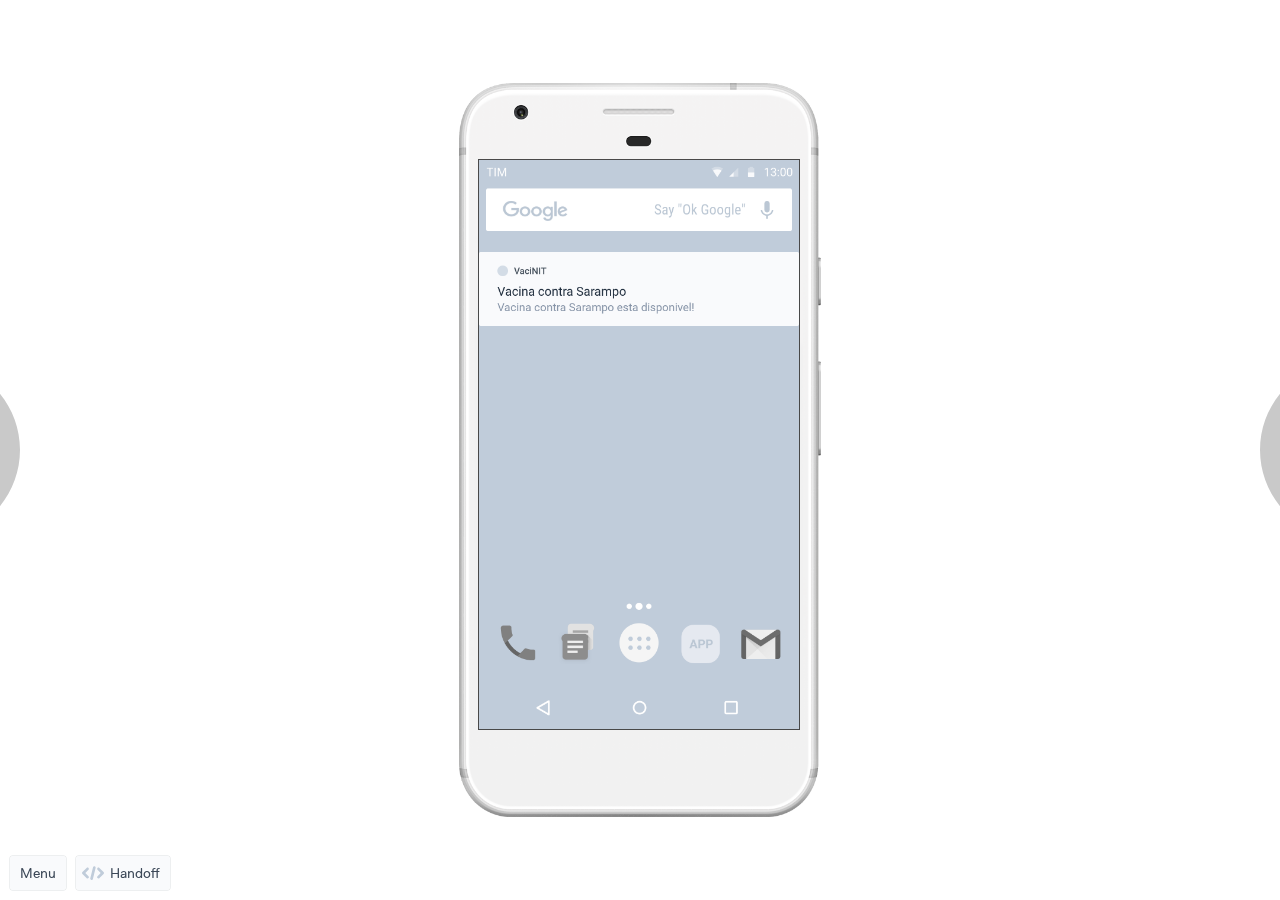
<file: index.html>
<html>
<head>
<meta charset="utf-8">
<meta name="robots" content="noindex,nofollow" />
<meta name="viewport" content="width=device-width, initial-scale=1, user-scalable=no, maximum-scale=1, minimum-scale=1">
<meta name="apple-mobile-web-app-capable" content="yes">
<meta name="apple-touch-fullscreen" content="yes">
<meta name="format-detection" content="telephone=no">
<meta name="mobile-web-app-capable" content="yes">


<script type="text/javascript" src="v2/polyfill.min.js"></script>
<link type="text/css" href="static/css/prototype.975cc58f1866a3a07d37.css" rel="stylesheet" />
<script type="text/javascript">
(function () {
    // Define if this is offline
    var offline = true;

    var trackerReady;

    

    window.MARVELAPP = {
      offline: offline,
      projectId: "3cc5j13",
      
        projectConfig: {},
        settings: {},
        currentUser: {},
      
      iOSApp: 0,
      role: "Owner",

      trackAsync: function(location, screenName) {
        
      }
    };
})();
</script>

<script type="text/javascript" src="data.js"></script></head>
<body>
  <div id="prototype"></div>
  
    <script type="text/javascript" src="static/manifest-bundle.aff1d4d6e86aba7bbafd.js" ></script>
    <script type="text/javascript" src="static/common-bundle.80c7ec2101693c42810d.js" ></script>
  
  <script type="text/javascript" src="static/prototype-bundle.975cc58f1866a3a07d37.js" ></script>
</body>
</html>
</file>
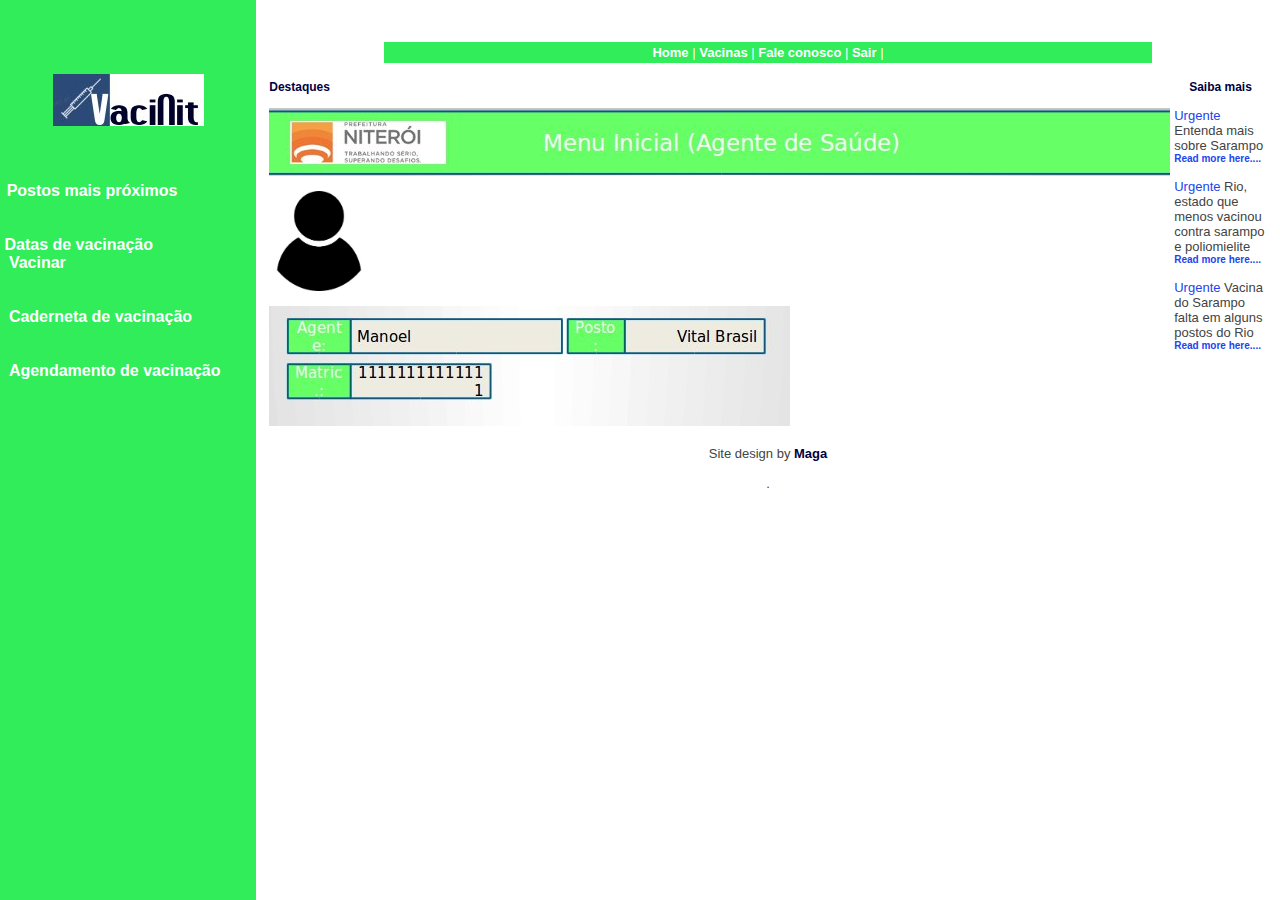
<file: VaciNit Web Agente de Saúde/cadvac.html>
<HTML>
<HEAD>

	<meta http-equiv="Content-Type" content="text/html; charset=utf-8">
	<title>VaciNit</title>
	<META name="robots" content="index, follow">
 
<style type="text/css">
	body,td			{ font-family: arial, helvetica; color: #434343; font-size: 12px; }
	

	A:link			{ text-decoration: none; color: #2244ee; }
	A:visited		{ text-decoration: none; color: #2244ee; }
	A:hover			{ text-decoration: underline; }

	.hidden			{ font-size: 8px; font-weight: bold; color: #ffffff; }
	A:link.hidden		{ text-decoration: none; color: #ffffff; }
	A:visited.hidden	{ text-decoration: none; color: #ffffff; }
	A:hover.hidden		{ text-decoration: none; color: #ffffff; }

	.small			{ font-size: 10px; }

	.emph			{ font-weight: bold; }
</style>


</HEAD>

<BODY BGCOLOR="FFFFFF" TEXT="000000" LINK="0000FF" VLINK="0000FF" Marginwidth=0 marginheight=0 leftmargin=0 topmargin=0>


<TABLE BORDER=0 height=100% WIDTH=100% BORDER=0 CELLPADDING=0 CELLSPACING=0>
<TR>

<TD VALIGN=top BGCOLOR=#30ED59 width=20%>

<!--    ---------------- Lateral ---------------    -->
<FONT SIZE=6 COLOR=WHITE><B>
<BR><BR>

<CENTER><img src="logo.jpg"/> <BR>
</cENTER>
</B></FONT>

<BR><BR>

<FONT COLOR=White>

<BR><BR>

&nbsp; <FONT SIZE=3><A HREF="postos.htm"><FONT COLOR=WHITE><B>Postos mais próximos</B></FONT></A><BR>

<BR><BR>

&nbsp;<FONT SIZE=3><A HREF=""><FONT COLOR=WHITE><B>Datas de vacinação</B></FONT></A><BR>

&nbsp; <A HREF="vacinar.htm"><FONT COLOR=WHITE><B>Vacinar</B></FONT></A><BR>
<BR><BR>
&nbsp; <A HREF=""><FONT COLOR=WHITE><B>Caderneta de vacinação</B></FONT></A><BR>
<BR><BR>
&nbsp; <A HREF=""><FONT COLOR=WHITE><B>Agendamento de vacinação</B></FONT></A><BR>
<BR><BR>

</FONT>


<!--    ---------------- final aba lateral ---------------    -->

</TD>


<TD VALIGN=top width=80%>

<!--    ---------------- Centro ---------------    -->



<BR><BR>

<BR>
<!--    ---------------- link do topo ---------------    -->

<TABLE BORDER=0 WIDTH=75% ALIGN=CENTER BGCOLOR=#30ED59>
<TR><TD><CENTER><FONT COLOR=WHITE size=2>

<A HREF="vacinitindex.htm"><FONT SIZE=2 COLOR=WHITE><B>Home</B></FONT></A> | 
<A HREF="http://portalarquivos2.saude.gov.br/images/pdf/2018/julho/11/Calendario-de-Vacinacao-2018.pdf"><FONT SIZE=2 COLOR=WHITE><B>Vacinas</B></FONT></A> | 
<A HREF="contatos.htm"><FONT SIZE=2 COLOR=WHITE><B>Fale conosco</B></FONT></A> | 
<A HREF=""><FONT SIZE=2 COLOR=WHITE><B>Sair</B></FONT></A> | 

</FONT></CENTER></TD></TR>
</TABLE>

<BR>

<TABLE BORDER=0 WIDTH=98% ALIGN=CENTER>
<TR>

<TD VALIGN=top Width=75%>

<FONT COLOR=000040><B>Destaques</B></FONT><BR><BR>

<FONT SIZE=2>

<img src="banerfornage.jpg">
<BR><BR>

<img src="foto.jpg" height="100" width="100">
<BR><BR>

<img src="FORMAD.jpg">

<BR><BR>

</FONT>

</TD>

<TD VALIGN=top width=20%>
<CENTER><FONT COLOR=000040><B>Saiba mais</B></FONT></CENTER><BR>

<FONT SIZE=2>

<A HREF="">Urgente</a> Entenda mais sobre Sarampo<BR>
<FONT SIZE=1><A HREF="https://g1.globo.com/bemestar/noticia/vacina-contra-sarampo-pode-ser-aplicada-em-adultos-e-criancas-entenda.ghtml"><B>Read more here....</B></A></FONT>
<BR><BR>

<A HREF="">Urgente</a> Rio, estado que menos vacinou contra sarampo e poliomielite<BR>
<FONT SIZE=1><A HREF="https://odia.ig.com.br/rio-de-janeiro/2018/08/5569048-rio-e-o-estado-que-menos-vacinou-contra-sarampo-e-poliomielite.html"><B>Read more here....</B></A></FONT>
<BR><BR>

<A HREF="">Urgente</a> Vacina do Sarampo falta em alguns postos do Rio<BR>
<FONT SIZE=1><A HREF="https://g1.globo.com/rj/rio-de-janeiro/noticia/2018/08/23/vacina-contra-o-sarampo-falta-em-alguns-postos-do-rio-saiba-quem-tem-prioridade-para-ser-imunizado.ghtml"><B>Read more here....</B></A></FONT>
<BR><BR>
</FONT>


</TD>

<TR></TABLE>








<CENTER>
<FONT SIZE=2>

<i></i>Site design by <FONT COLOR=000040><B>Maga</B></FONT><BR><BR><A HREF=""></a>.
</FONT>
</cENTER>

<DIV ALIGN=center class='hidden'>

</DIV>



</TD>

</TR>
</TABLE>


</BODY>
</HTML>
</file>
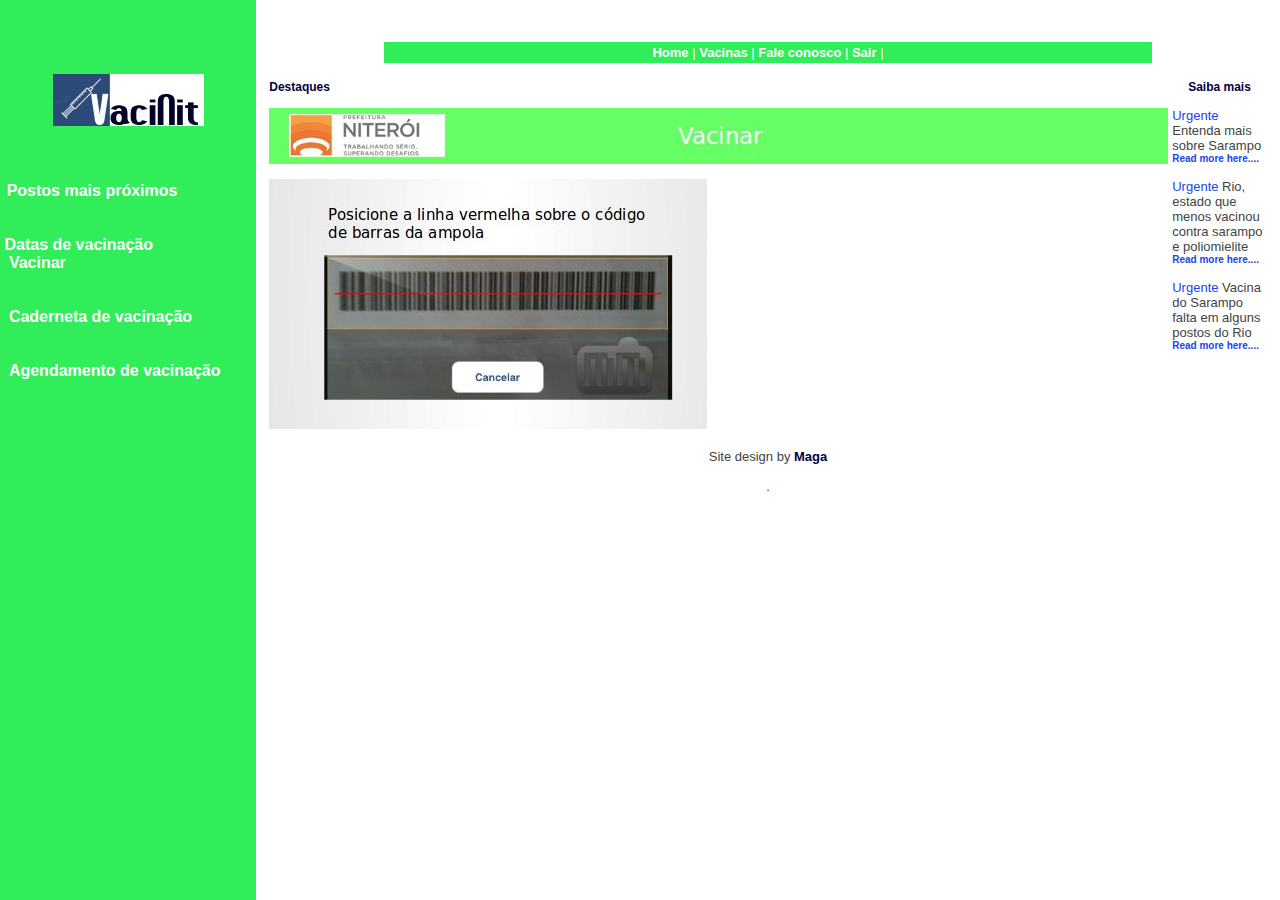
<file: VaciNit Web Agente de Saúde/registroampola.htm>
<HTML>
<HEAD>

	<meta http-equiv="Content-Type" content="text/html; charset=utf-8">
	<title>VaciNit</title>
	<META name="robots" content="index, follow">
 
<style type="text/css">
	body,td			{ font-family: arial, helvetica; color: #434343; font-size: 12px; }
	

	A:link			{ text-decoration: none; color: #2244ee; }
	A:visited		{ text-decoration: none; color: #2244ee; }
	A:hover			{ text-decoration: underline; }

	.hidden			{ font-size: 8px; font-weight: bold; color: #ffffff; }
	A:link.hidden		{ text-decoration: none; color: #ffffff; }
	A:visited.hidden	{ text-decoration: none; color: #ffffff; }
	A:hover.hidden		{ text-decoration: none; color: #ffffff; }

	.small			{ font-size: 10px; }

	.emph			{ font-weight: bold; }
</style>


</HEAD>

<BODY BGCOLOR="FFFFFF" TEXT="000000" LINK="0000FF" VLINK="0000FF" Marginwidth=0 marginheight=0 leftmargin=0 topmargin=0>


<TABLE BORDER=0 height=100% WIDTH=100% BORDER=0 CELLPADDING=0 CELLSPACING=0>
<TR>

<TD VALIGN=top BGCOLOR=#30ED59 width=20%>

<!--    ---------------- Lateral ---------------    -->
<FONT SIZE=6 COLOR=WHITE><B>
<BR><BR>

<CENTER><img src="logo.jpg"/> <BR>
</cENTER>
</B></FONT>

<BR><BR>

<FONT COLOR=White>

<BR><BR>

&nbsp; <FONT SIZE=3><A HREF="postos.htm"><FONT COLOR=WHITE><B>Postos mais próximos</B></FONT></A><BR>

<BR><BR>

&nbsp;<FONT SIZE=3><A HREF=""><FONT COLOR=WHITE><B>Datas de vacinação</B></FONT></A><BR>

&nbsp; <A HREF="vacinar.htm"><FONT COLOR=WHITE><B>Vacinar</B></FONT></A><BR>
<BR><BR>
&nbsp; <A HREF=""><FONT COLOR=WHITE><B>Caderneta de vacinação</B></FONT></A><BR>
<BR><BR>
&nbsp; <A HREF=""><FONT COLOR=WHITE><B>Agendamento de vacinação</B></FONT></A><BR>
<BR><BR>

</FONT>


<!--    ---------------- final aba lateral ---------------    -->

</TD>


<TD VALIGN=top width=80%>

<!--    ---------------- Centro ---------------    -->



<BR><BR>

<BR>
<!--    ---------------- link do topo ---------------    -->

<TABLE BORDER=0 WIDTH=75% ALIGN=CENTER BGCOLOR=#30ED59>
<TR><TD><CENTER><FONT COLOR=WHITE size=2>

<A HREF="vacinitindex.htm"><FONT SIZE=2 COLOR=WHITE><B>Home</B></FONT></A> | 
<A HREF="http://portalarquivos2.saude.gov.br/images/pdf/2018/julho/11/Calendario-de-Vacinacao-2018.pdf"><FONT SIZE=2 COLOR=WHITE><B>Vacinas</B></FONT></A> | 
<A HREF="contatos.htm"><FONT SIZE=2 COLOR=WHITE><B>Fale conosco</B></FONT></A> | 
<A HREF=""><FONT SIZE=2 COLOR=WHITE><B>Sair</B></FONT></A> | 

</FONT></CENTER></TD></TR>
</TABLE>

<BR>

<TABLE BORDER=0 WIDTH=98% ALIGN=CENTER>
<TR>

<TD VALIGN=top Width=75%>

<FONT COLOR=000040><B>Destaques</B></FONT><BR><BR>

<FONT SIZE=2>

<img src="vacinarqrban.jpg">
<BR><BR>


<A HREF="cadrotulo.htm"><img src="biprot.jpg">

<BR><BR>

</FONT>

</TD>

<TD VALIGN=top width=20%>
<CENTER><FONT COLOR=000040><B>Saiba mais</B></FONT></CENTER><BR>

<FONT SIZE=2>

<A HREF="">Urgente</a> Entenda mais sobre Sarampo<BR>
<FONT SIZE=1><A HREF="https://g1.globo.com/bemestar/noticia/vacina-contra-sarampo-pode-ser-aplicada-em-adultos-e-criancas-entenda.ghtml"><B>Read more here....</B></A></FONT>
<BR><BR>

<A HREF="">Urgente</a> Rio, estado que menos vacinou contra sarampo e poliomielite<BR>
<FONT SIZE=1><A HREF="https://odia.ig.com.br/rio-de-janeiro/2018/08/5569048-rio-e-o-estado-que-menos-vacinou-contra-sarampo-e-poliomielite.html"><B>Read more here....</B></A></FONT>
<BR><BR>

<A HREF="">Urgente</a> Vacina do Sarampo falta em alguns postos do Rio<BR>
<FONT SIZE=1><A HREF="https://g1.globo.com/rj/rio-de-janeiro/noticia/2018/08/23/vacina-contra-o-sarampo-falta-em-alguns-postos-do-rio-saiba-quem-tem-prioridade-para-ser-imunizado.ghtml"><B>Read more here....</B></A></FONT>
<BR><BR>
</FONT>


</TD>

<TR></TABLE>








<CENTER>
<FONT SIZE=2>

<i></i>Site design by <FONT COLOR=000040><B>Maga</B></FONT><BR><BR><A HREF=""></a>.
</FONT>
</cENTER>

<DIV ALIGN=center class='hidden'>

</DIV>



</TD>

</TR>
</TABLE>


</BODY>
</HTML>
</file>
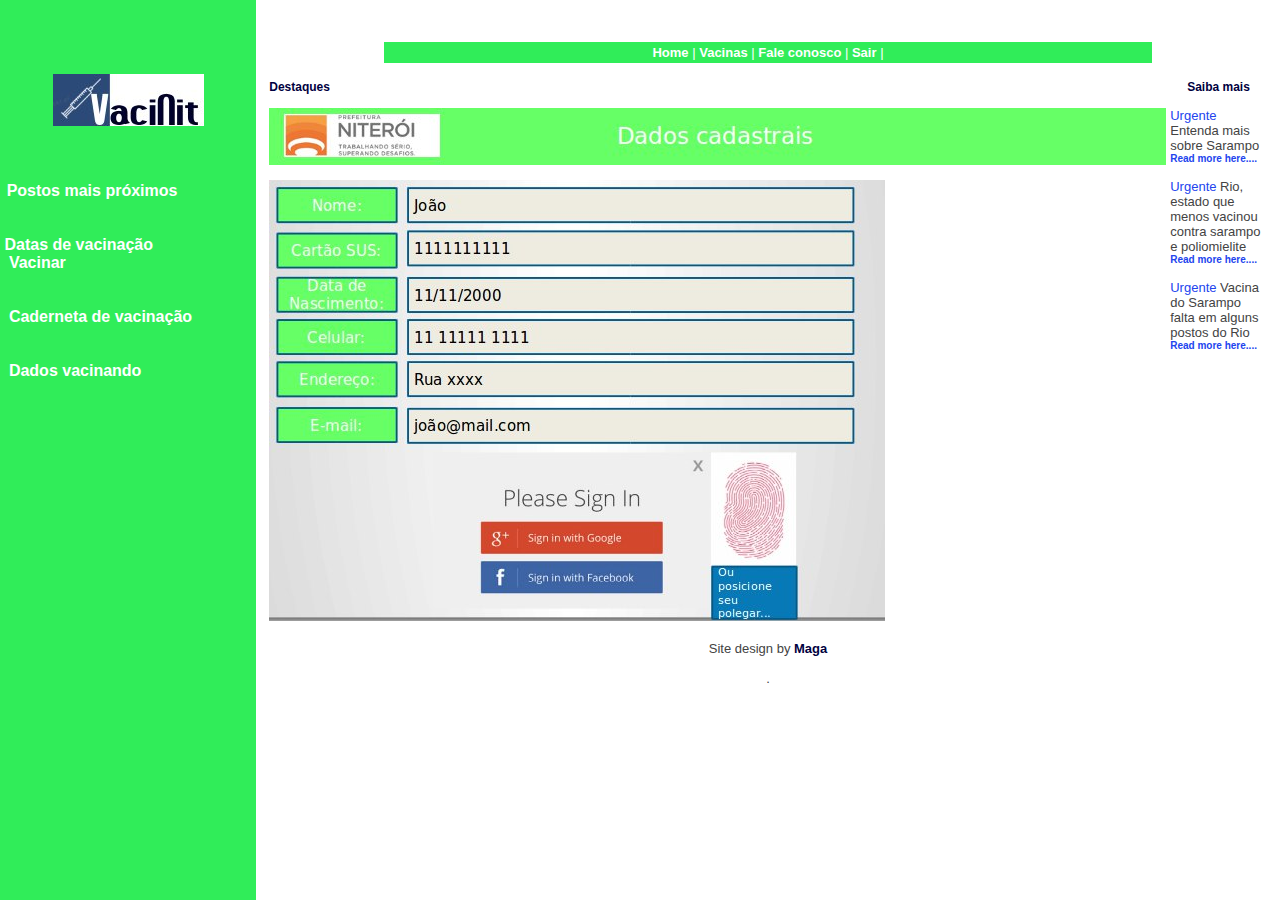
<file: VaciNit Web Agente de Saúde/Usuaimunidados.htm>
<HTML>
<HEAD>

	<meta http-equiv="Content-Type" content="text/html; charset=utf-8">
	<title>VaciNit</title>
	<META name="robots" content="index, follow">
 
<style type="text/css">
	body,td			{ font-family: arial, helvetica; color: #434343; font-size: 12px; }
	

	A:link			{ text-decoration: none; color: #2244ee; }
	A:visited		{ text-decoration: none; color: #2244ee; }
	A:hover			{ text-decoration: underline; }

	.hidden			{ font-size: 8px; font-weight: bold; color: #ffffff; }
	A:link.hidden		{ text-decoration: none; color: #ffffff; }
	A:visited.hidden	{ text-decoration: none; color: #ffffff; }
	A:hover.hidden		{ text-decoration: none; color: #ffffff; }

	.small			{ font-size: 10px; }

	.emph			{ font-weight: bold; }
</style>


</HEAD>

<BODY BGCOLOR="FFFFFF" TEXT="000000" LINK="0000FF" VLINK="0000FF" Marginwidth=0 marginheight=0 leftmargin=0 topmargin=0>


<TABLE BORDER=0 height=100% WIDTH=100% BORDER=0 CELLPADDING=0 CELLSPACING=0>
<TR>

<TD VALIGN=top BGCOLOR=#30ED59 width=20%>

<!--    ---------------- Lateral ---------------    -->
<FONT SIZE=6 COLOR=WHITE><B>
<BR><BR>

<CENTER><img src="logo.jpg"/> <BR>
</cENTER>
</B></FONT>

<BR><BR>

<FONT COLOR=White>

<BR><BR>

&nbsp; <FONT SIZE=3><A HREF="postos.htm"><FONT COLOR=WHITE><B>Postos mais próximos</B></FONT></A><BR>

<BR><BR>

&nbsp;<FONT SIZE=3><A HREF=""><FONT COLOR=WHITE><B>Datas de vacinação</B></FONT></A><BR>

&nbsp; <A HREF="vacinar.htm"><FONT COLOR=WHITE><B>Vacinar</B></FONT></A><BR>
<BR><BR>
&nbsp; <A HREF="cadecli.htm"><FONT COLOR=WHITE><B>Caderneta de vacinação</B></FONT></A><BR>
<BR><BR>
&nbsp; <A HREF="Usuaimunidados.htm"><FONT COLOR=WHITE><B>Dados vacinando</B></FONT></A><BR>
<BR><BR>

</FONT>


<!--    ---------------- final aba lateral ---------------    -->

</TD>


<TD VALIGN=top width=80%>

<!--    ---------------- Centro ---------------    -->



<BR><BR>

<BR>
<!--    ---------------- link do topo ---------------    -->

<TABLE BORDER=0 WIDTH=75% ALIGN=CENTER BGCOLOR=#30ED59>
<TR><TD><CENTER><FONT COLOR=WHITE size=2>

<A HREF="vacinitindex.htm"><FONT SIZE=2 COLOR=WHITE><B>Home</B></FONT></A> | 
<A HREF="http://portalarquivos2.saude.gov.br/images/pdf/2018/julho/11/Calendario-de-Vacinacao-2018.pdf"><FONT SIZE=2 COLOR=WHITE><B>Vacinas</B></FONT></A> | 
<A HREF="contatos.htm"><FONT SIZE=2 COLOR=WHITE><B>Fale conosco</B></FONT></A> | 
<A HREF=""><FONT SIZE=2 COLOR=WHITE><B>Sair</B></FONT></A> | 

</FONT></CENTER></TD></TR>
</TABLE>

<BR>

<TABLE BORDER=0 WIDTH=98% ALIGN=CENTER>
<TR>

<TD VALIGN=top Width=75%>

<FONT COLOR=000040><B>Destaques</B></FONT><BR><BR>

<FONT SIZE=2>

<img src="dadosvacinando.jpg">
<BR><BR>


<img src="cadastrovistosaude.jpg">

<BR><BR>

</FONT>

</TD>

<TD VALIGN=top width=20%>
<CENTER><FONT COLOR=000040><B>Saiba mais</B></FONT></CENTER><BR>

<FONT SIZE=2>

<A HREF="">Urgente</a> Entenda mais sobre Sarampo<BR>
<FONT SIZE=1><A HREF="https://g1.globo.com/bemestar/noticia/vacina-contra-sarampo-pode-ser-aplicada-em-adultos-e-criancas-entenda.ghtml"><B>Read more here....</B></A></FONT>
<BR><BR>

<A HREF="">Urgente</a> Rio, estado que menos vacinou contra sarampo e poliomielite<BR>
<FONT SIZE=1><A HREF="https://odia.ig.com.br/rio-de-janeiro/2018/08/5569048-rio-e-o-estado-que-menos-vacinou-contra-sarampo-e-poliomielite.html"><B>Read more here....</B></A></FONT>
<BR><BR>

<A HREF="">Urgente</a> Vacina do Sarampo falta em alguns postos do Rio<BR>
<FONT SIZE=1><A HREF="https://g1.globo.com/rj/rio-de-janeiro/noticia/2018/08/23/vacina-contra-o-sarampo-falta-em-alguns-postos-do-rio-saiba-quem-tem-prioridade-para-ser-imunizado.ghtml"><B>Read more here....</B></A></FONT>
<BR><BR>
</FONT>


</TD>

<TR></TABLE>








<CENTER>
<FONT SIZE=2>

<i></i>Site design by <FONT COLOR=000040><B>Maga</B></FONT><BR><BR><A HREF=""></a>.
</FONT>
</cENTER>

<DIV ALIGN=center class='hidden'>

</DIV>



</TD>

</TR>
</TABLE>


</BODY>
</HTML>
</file>
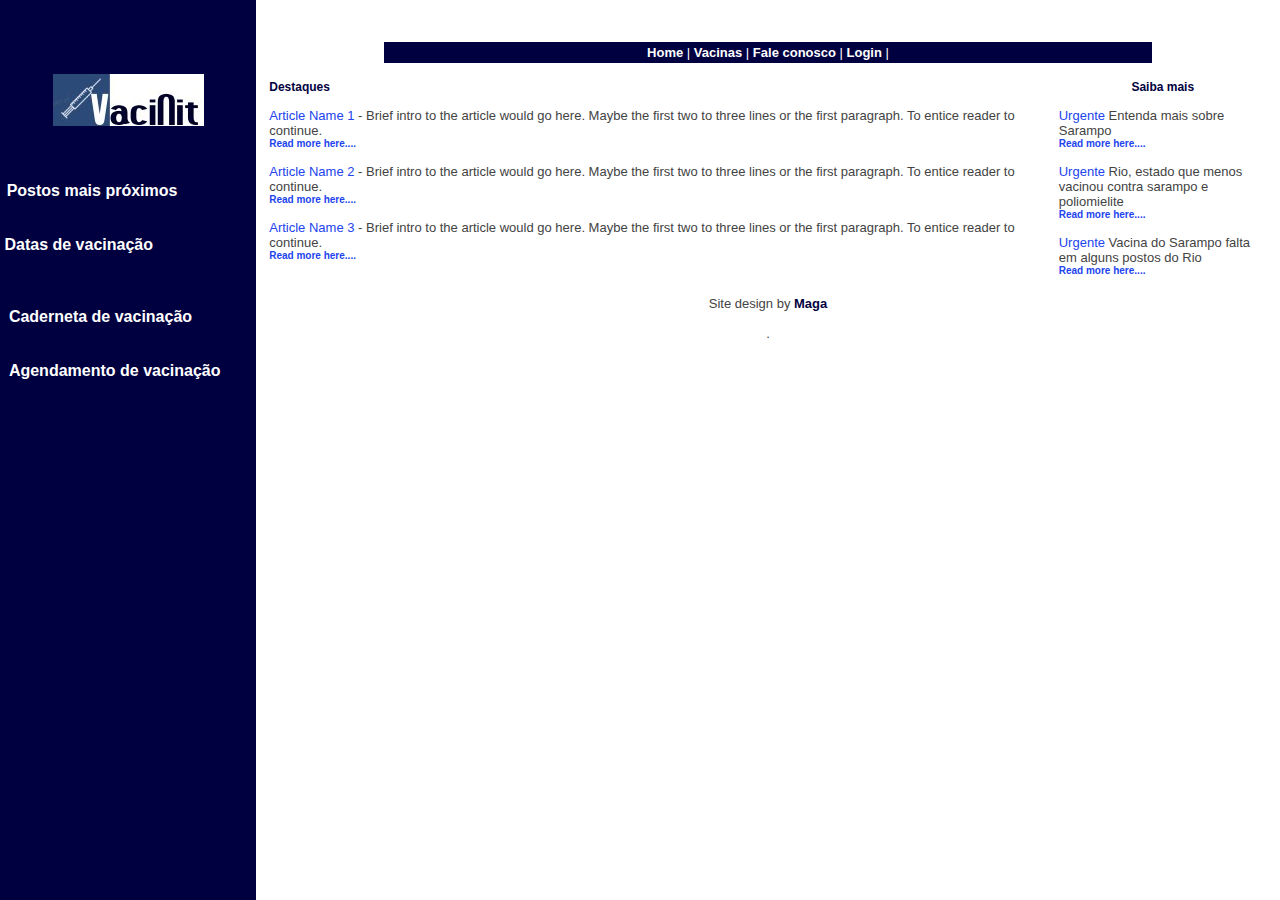
<file: VaciNit Web Cidadão/voluntas.htm>
<HTML>
<HEAD>

	<meta http-equiv="Content-Type" content="text/html; charset=utf-8">
	<title>VaciNit</title>
	<META name="description" content="Free template from FreeWebtemplates.com">
	<META name="keywords" content="Free template from FreeWebtemplates.com">
	<META name="revisit-after" content="7days">
	<META name="robots" content="index, follow">
 
<style type="text/css">
	body,td			{ font-family: arial, helvetica; color: #434343; font-size: 12px; }
	

	A:link			{ text-decoration: none; color: #2244ee; }
	A:visited		{ text-decoration: none; color: #2244ee; }
	A:hover			{ text-decoration: underline; }

	.hidden			{ font-size: 8px; font-weight: bold; color: #ffffff; }
	A:link.hidden		{ text-decoration: none; color: #ffffff; }
	A:visited.hidden	{ text-decoration: none; color: #ffffff; }
	A:hover.hidden		{ text-decoration: none; color: #ffffff; }

	.small			{ font-size: 10px; }

	.emph			{ font-weight: bold; }
</style>


</HEAD>

<BODY BGCOLOR="FFFFFF" TEXT="000000" LINK="0000FF" VLINK="0000FF" Marginwidth=0 marginheight=0 leftmargin=0 topmargin=0>


<TABLE BORDER=0 height=100% WIDTH=100% BORDER=0 CELLPADDING=0 CELLSPACING=0>
<TR>

<TD VALIGN=top BGCOLOR=#000040 width=20%>

<!--    ---------------- Lateral ---------------    -->
<FONT SIZE=6 COLOR=WHITE><B>
<BR><BR>

<CENTER><img src="logo.jpg"/> <BR>
</cENTER>
</B></FONT>

<BR><BR>

<FONT COLOR=White>

<BR><BR>

&nbsp; <FONT SIZE=3><A HREF="postos.htm"><FONT COLOR=WHITE><B>Postos mais próximos</B></FONT></A><BR>

<BR><BR>

&nbsp;<FONT SIZE=3><A HREF=""><FONT COLOR=WHITE><B>Datas de vacinação</B></FONT></A><BR>

&nbsp; <A HREF=""><FONT COLOR=WHITE><B></B></FONT></A><BR>
<BR><BR>
&nbsp; <A HREF=""><FONT COLOR=WHITE><B>Caderneta de vacinação</B></FONT></A><BR>
<BR><BR>
&nbsp; <A HREF=""><FONT COLOR=WHITE><B>Agendamento de vacinação</B></FONT></A><BR>
<BR><BR>

</FONT>



<!--    ---------------- final aba lateral ---------------    -->

</TD>


<TD VALIGN=top width=80%>

<!--    ---------------- CENTER SECTION ---------------    -->



<BR><BR>

<BR>
<!--    ---------------- TOP LINKS SECTION ---------------    -->

<TABLE BORDER=0 WIDTH=75% ALIGN=CENTER BGCOLOR=000040>
<TR><TD><CENTER><FONT COLOR=WHITE size=2>
<A HREF="vacinitindex"><FONT SIZE=2 COLOR=WHITE><B>Home</B></FONT></A> | 
<A HREF="http://portalarquivos2.saude.gov.br/images/pdf/2018/julho/11/Calendario-de-Vacinacao-2018.pdf"><FONT SIZE=2 COLOR=WHITE><B>Vacinas</B></FONT></A> | 
<A HREF="contatos.htm"><FONT SIZE=2 COLOR=WHITE><B>Fale conosco</B></FONT></A> | 
<A HREF=""><FONT SIZE=2 COLOR=WHITE><B>Login</B></FONT></A> | 
</FONT></CENTER></TD></TR>
</TABLE>

<BR>

<TABLE BORDER=0 WIDTH=98% ALIGN=CENTER>
<TR>

<TD VALIGN=top Width=75%>

<FONT COLOR=000040><B>Destaques</B></FONT><BR><BR>

<FONT SIZE=2>

<A HREF="">Article Name 1</a> - Brief intro to the article would go here.
Maybe the first two to three lines or the first paragraph. To entice reader to continue.<BR>
<FONT SIZE=1><A HREF=""><B>Read more here....</B></A></FONT>

<BR><BR>

<A HREF="">Article Name 2</a> - Brief intro to the article would go here.
Maybe the first two to three lines or the first paragraph. To entice reader to continue.<BR>
<FONT SIZE=1><A HREF=""><B>Read more here....</B></A></FONT>

<BR><BR>

<A HREF="">Article Name 3</a> - Brief intro to the article would go here.
Maybe the first two to three lines or the first paragraph. To entice reader to continue.<BR>
<FONT SIZE=1><A HREF=""><B>Read more here....</B></A></FONT>

<BR><BR>

</FONT>

</TD>

<TD VALIGN=top width=20%>
<CENTER><FONT COLOR=000040><B>Saiba mais</B></FONT></CENTER><BR>

<FONT SIZE=2>

<A HREF="">Urgente</a> Entenda mais sobre Sarampo<BR>
<FONT SIZE=1><A HREF="https://g1.globo.com/bemestar/noticia/vacina-contra-sarampo-pode-ser-aplicada-em-adultos-e-criancas-entenda.ghtml"><B>Read more here....</B></A></FONT>
<BR><BR>

<A HREF="">Urgente</a> Rio, estado que menos vacinou contra sarampo e poliomielite<BR>
<FONT SIZE=1><A HREF="https://odia.ig.com.br/rio-de-janeiro/2018/08/5569048-rio-e-o-estado-que-menos-vacinou-contra-sarampo-e-poliomielite.html"><B>Read more here....</B></A></FONT>
<BR><BR>

<A HREF="">Urgente</a> Vacina do Sarampo falta em alguns postos do Rio<BR>
<FONT SIZE=1><A HREF="https://g1.globo.com/rj/rio-de-janeiro/noticia/2018/08/23/vacina-contra-o-sarampo-falta-em-alguns-postos-do-rio-saiba-quem-tem-prioridade-para-ser-imunizado.ghtml"><B>Read more here....</B></A></FONT>
<BR><BR>

</FONT>


</TD>

<TR></TABLE>








<CENTER>
<FONT SIZE=2>

<i></i>Site design by <FONT COLOR=000040><B>Maga</B></FONT><BR><BR><A HREF=""></a>.
</FONT>
</cENTER>

<DIV ALIGN=center class='hidden'>

</DIV>



</TD>

</TR>
</TABLE>


</BODY>
</HTML>
</file>
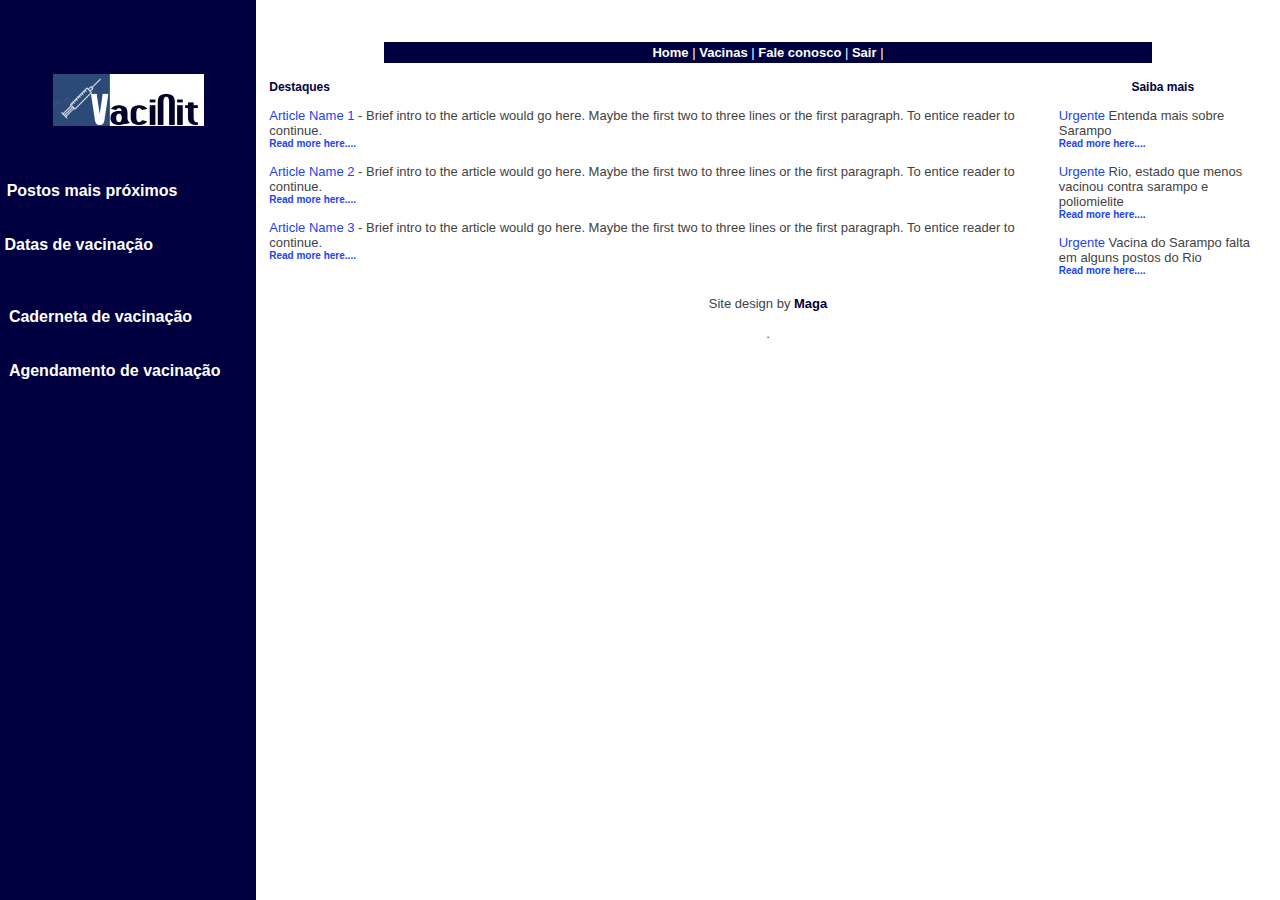
<file: VaciNit Web Gestor/gestor.htm>
<HTML>
<HEAD>

	<meta http-equiv="Content-Type" content="text/html; charset=utf-8">
	<title>VaciNit</title>
	<META name="robots" content="index, follow">
 
<style type="text/css">
	body,td			{ font-family: arial, helvetica; color: #434343; font-size: 12px; }
	

	A:link			{ text-decoration: none; color: #2244ee; }
	A:visited		{ text-decoration: none; color: #2244ee; }
	A:hover			{ text-decoration: underline; }

	.hidden			{ font-size: 8px; font-weight: bold; color: #ffffff; }
	A:link.hidden		{ text-decoration: none; color: #ffffff; }
	A:visited.hidden	{ text-decoration: none; color: #ffffff; }
	A:hover.hidden		{ text-decoration: none; color: #ffffff; }

	.small			{ font-size: 10px; }

	.emph			{ font-weight: bold; }
</style>


</HEAD>

<BODY BGCOLOR="FFFFFF" TEXT="000000" LINK="0000FF" VLINK="0000FF" Marginwidth=0 marginheight=0 leftmargin=0 topmargin=0>


<TABLE BORDER=0 height=100% WIDTH=100% BORDER=0 CELLPADDING=0 CELLSPACING=0>
<TR>

<TD VALIGN=top BGCOLOR=#000040 width=20%>

<!--    ---------------- Lateral ---------------    -->
<FONT SIZE=6 COLOR=WHITE><B>
<BR><BR>

<CENTER><img src="logo.jpg"/> <BR>
</cENTER>
</B></FONT>

<BR><BR>

<FONT COLOR=White>

<BR><BR>

&nbsp; <FONT SIZE=3><A HREF="postos.htm"><FONT COLOR=WHITE><B>Postos mais próximos</B></FONT></A><BR>

<BR><BR>

&nbsp;<FONT SIZE=3><A HREF=""><FONT COLOR=WHITE><B>Datas de vacinação</B></FONT></A><BR>

&nbsp; <A HREF=""><FONT COLOR=WHITE><B></B></FONT></A><BR>
<BR><BR>
&nbsp; <A HREF=""><FONT COLOR=WHITE><B>Caderneta de vacinação</B></FONT></A><BR>
<BR><BR>
&nbsp; <A HREF=""><FONT COLOR=WHITE><B>Agendamento de vacinação</B></FONT></A><BR>
<BR><BR>

</FONT>


<!--    ---------------- final aba lateral ---------------    -->

</TD>


<TD VALIGN=top width=80%>

<!--    ---------------- Centro ---------------    -->



<BR><BR>

<BR>
<!--    ---------------- link do topo ---------------    -->

<TABLE BORDER=0 WIDTH=75% ALIGN=CENTER BGCOLOR=000040>
<TR><TD><CENTER><FONT COLOR=WHITE size=2>

<A HREF="vacinitindex.htm"><FONT SIZE=2 COLOR=WHITE><B>Home</B></FONT></A> | 
<A HREF="http://portalarquivos2.saude.gov.br/images/pdf/2018/julho/11/Calendario-de-Vacinacao-2018.pdf"><FONT SIZE=2 COLOR=WHITE><B>Vacinas</B></FONT></A> | 
<A HREF="contatos.htm"><FONT SIZE=2 COLOR=WHITE><B>Fale conosco</B></FONT></A> | 
<A HREF=""><FONT SIZE=2 COLOR=WHITE><B>Sair</B></FONT></A> | 


</FONT></CENTER></TD></TR>
</TABLE>

<BR>

<TABLE BORDER=0 WIDTH=98% ALIGN=CENTER>
<TR>

<TD VALIGN=top Width=75%>

<FONT COLOR=000040><B>Destaques</B></FONT><BR><BR>

<FONT SIZE=2>

<A HREF="">Article Name 1</a> - Brief intro to the article would go here.
Maybe the first two to three lines or the first paragraph. To entice reader to continue.<BR>
<FONT SIZE=1><A HREF=""><B>Read more here....</B></A></FONT>

<BR><BR>

<A HREF="">Article Name 2</a> - Brief intro to the article would go here.
Maybe the first two to three lines or the first paragraph. To entice reader to continue.<BR>
<FONT SIZE=1><A HREF=""><B>Read more here....</B></A></FONT>

<BR><BR>

<A HREF="">Article Name 3</a> - Brief intro to the article would go here.
Maybe the first two to three lines or the first paragraph. To entice reader to continue.<BR>
<FONT SIZE=1><A HREF=""><B>Read more here....</B></A></FONT>

<BR><BR>

</FONT>

</TD>

<TD VALIGN=top width=20%>
<CENTER><FONT COLOR=000040><B>Saiba mais</B></FONT></CENTER><BR>

<FONT SIZE=2>

<A HREF="">Urgente</a> Entenda mais sobre Sarampo<BR>
<FONT SIZE=1><A HREF="https://g1.globo.com/bemestar/noticia/vacina-contra-sarampo-pode-ser-aplicada-em-adultos-e-criancas-entenda.ghtml"><B>Read more here....</B></A></FONT>
<BR><BR>

<A HREF="">Urgente</a> Rio, estado que menos vacinou contra sarampo e poliomielite<BR>
<FONT SIZE=1><A HREF="https://odia.ig.com.br/rio-de-janeiro/2018/08/5569048-rio-e-o-estado-que-menos-vacinou-contra-sarampo-e-poliomielite.html"><B>Read more here....</B></A></FONT>
<BR><BR>

<A HREF="">Urgente</a> Vacina do Sarampo falta em alguns postos do Rio<BR>
<FONT SIZE=1><A HREF="https://g1.globo.com/rj/rio-de-janeiro/noticia/2018/08/23/vacina-contra-o-sarampo-falta-em-alguns-postos-do-rio-saiba-quem-tem-prioridade-para-ser-imunizado.ghtml"><B>Read more here....</B></A></FONT>
<BR><BR>


</FONT>


</TD>

<TR></TABLE>








<CENTER>
<FONT SIZE=2>

<i></i>Site design by <FONT COLOR=000040><B>Maga</B></FONT><BR><BR><A HREF=""></a>.
</FONT>
</cENTER>

<DIV ALIGN=center class='hidden'>

</DIV>



</TD>

</TR>
</TABLE>


</BODY>
</HTML>
</file>
